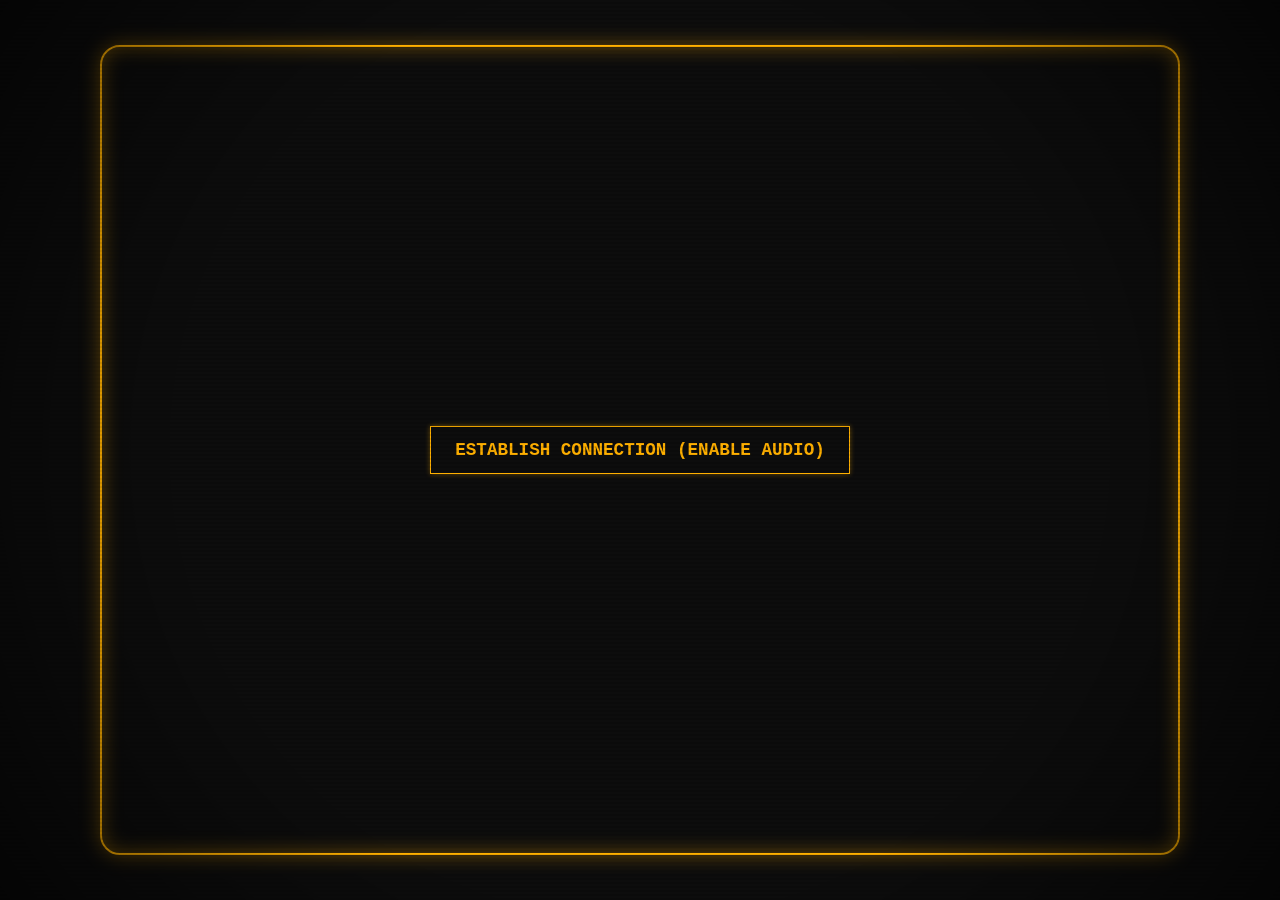
<file: index.html>
<!DOCTYPE html>
<html lang="en">
<head>
    <meta charset="UTF-8">
    <meta name="viewport" content="width=device-width, initial-scale=1.0">
    <title>Aperture Science - Test Subject Dossier: Toni Totov</title>
    <link rel="stylesheet" href="style.css">
    <meta name="description" content="Interactive Terminal CV for Valve Corporation - Toni Totov">
</head>
<body>
    <div class="crt-overlay"></div>
    <div class="scanlines"></div>
    
    <div class="terminal-container">
        <!-- Init Screen (Required to allow browser audio playback) -->
        <div id="init-screen" class="screen active">
            <button id="init-btn">ESTABLISH CONNECTION (ENABLE AUDIO)</button>
        </div>

        <!-- Boot Sequence -->
        <div id="boot-sequence" class="screen hidden">
            <p class="typing" data-text="Aperture OS v.2.3.0..."></p>
            <p class="typing delay-1" data-text="Initializing Core Audio Systems..."></p>
            <p class="typing delay-2" data-text="Loading Test Subject Data [ID: TOTOV]..."></p>
            <p class="typing delay-3" data-text="Access Granted."></p>
            <button id="enter-btn" class="delay-4">Press ENTER to Continue</button>
        </div>

        <!-- Main Interface -->
        <div id="main-interface" class="screen hidden">
            <header>
                <h1>APERTURE SCIENCE TERMINAL</h1>
                <div>
                    <div class="status">STATUS: ONLINE | SUBJECT: TONI TOTOV</div>
                    <div id="bug-counter" style="color: rgba(255, 70, 70, 0.9); font-weight: bold; margin-top: 0.5rem; display: none; text-align: right;">ANOMALIES RESOLVED: 0 / 10</div>
                </div>
            </header>
            
            <nav>
                <button class="nav-btn active" data-target="overview">OVERVIEW</button>
                <button class="nav-btn" data-target="experience">TEST LOGS (EXP)</button>
                <button class="nav-btn" data-target="attributes">CAPABILITIES</button>
                <button class="nav-btn" data-target="motivation">MOTIVATION</button>
                <button class="nav-btn" data-target="contact">CONTACT</button>
            </nav>

            <main>
                <section id="overview" class="content-section active">
                    <h2>Test Subject Overview</h2>
                    <p>Name: Toni Totov</p>
                    <p>Designation: Performance Marketing Specialist</p>
                    <p>Location: Sofia, Bulgaria (Willing to relocate)</p>
                    <p>Summary: Currently contributing to digital initiatives at Samsung Electronics. Combines technical skills (C#, Java, HTML) with advanced marketing strategies and AI automation. Seeking to merge a lifelong passion for technology and gaming with a professional career at Valve Corporation. Highly adaptable, heavily reliant on logic, and eager to enhance the Valve Corporation ecosystem.</p>
                </section>

                <section id="experience" class="content-section hidden">
                    <h2>Recent Testing Logs (Experience)</h2>
                    <p><strong>[JAN 2026 - PRESENT] Samsung Electronics</strong></p>
                    <p>> Role: Performance Marketing Specialist</p>
                    <p style="margin-bottom: 1.5rem;"></p>
                    
                    <p><strong>[APR 2024 - DEC 2025] Q Music Media Group Ltd.</strong></p>
                    <p>> Role: Digital Marketing Specialist</p>
                    <p>> Note: Focused on leveraging AI in business and generative AI for learning and development.</p>
                    <p style="margin-bottom: 1.5rem;"></p>

                    <p><strong>[DEC 2021 - JAN 2024] Virginia Records</strong></p>
                    <p>> Roles: Digital Business Dev. Manager / Business Dev. Assistant</p>
                    <p>> Note: Supported business growth, strategic partnerships, and digital expansion.</p>
                </section>
                
                <section id="attributes" class="content-section hidden">
                    <h2>System Capabilities & Skills</h2>
                    <ul class="skills-list">
                        <li><span class="skill-name">Digital Marketing</span> <span class="progress-bar"><span class="fill" style="width: 95%;"></span></span> EXPERT</li>
                        <li><span class="skill-name">AI Automation</span> <span class="progress-bar"><span class="fill" style="width: 85%;"></span></span> ADVANCED</li>
                        <li><span class="skill-name">Graphic Design</span> <span class="progress-bar"><span class="fill" style="width: 90%;"></span></span> MAX LEVEL</li>
                        <li><span class="skill-name">Business Dev</span> <span class="progress-bar"><span class="fill" style="width: 80%;"></span></span> HIGH</li>
                        <li><span class="skill-name">C# / Java / HTML</span> <span class="progress-bar"><span class="fill" style="width: 40%;"></span></span> FUNCTIONAL</li>
                    </ul>
                    <div style="margin-top: 1.5rem; border-top: 1px dashed var(--aperture-amber-dim); padding-top: 1rem;">
                        <strong>ACQUIRED CERTIFICATIONS:</strong><br>
                        > Google Digital Marketing & E-commerce (Coursera)<br>
                        > Introduction to Cybersecurity<br>
                        > Chatbot Building Essentials with IBM<br>
                        > Learn Intermediate Java / HTML Forms (Codecademy)<br>
                        > Marketing with Canva
                    </div>
                </section>

                <section id="profile" class="content-section hidden">
                    <h2>Psychological Profile</h2>
                    <p>> EXTREMELY CURIOUS. Shows high aptitude for learning new skills independently.</p>
                    <p>> HIGHLY ORGANIZED. Capable of facilitating complex business processes and logistics.</p>
                    <p>> CREATIVE PROBLEM SOLVER. Approaches challenges from unconventional angles.</p>
                    <p>> Warning: Subject has a tendency to spend excessive hours exploring Steam. This is considered a valuable asset.</p>
                    <p style="margin-top: 1.5rem; font-style: italic; color: rgba(255, 70, 70, 0.9);">
                        > GLaDOS Note: The Enrichment Center reminds you that Test Subject Totov will not threaten to stab you, and in fact, cannot speak. Extensive testing has shown he responds well to both positive reinforcement and deadly neurotoxin. Please hire him before I run out of tests.
                    </p>
                </section>

                <section id="motivation" class="content-section hidden">
                    <h2>Statement of Intent</h2>
                    <p>I am highly motivated to join Valve Corporation because I deeply resonate with your first-hand, authentic communication with the community. All my life, I've wanted to be part of something meaningful that leaves a positive mark on the world. My goal is to turn my lifelong passion into a profession. Doing so allows me to give 100%—and beyond—finding true fulfillment in my work while serving a community that shares my exact same passion.</p>
                    <br>
                    <p>I want to feel a true sense of belonging where I work. I am looking for an environment where my strengths are valued and utilized, rather than one that merely focuses on mitigating weaknesses. I thrive when given the freedom to work on projects that genuinely motivate me, and where I am actively encouraged to learn and evolve. I don't want to just be handed monotonous, logistical tasks. I refuse to be boxed in or stifled; I want the space to continuously grow, innovate, and contribute.</p>
                    <p style="margin-top: 1.5rem; font-style: italic; color: rgba(255, 70, 70, 0.9);">
                        > GLaDOS Note: The subject exhibits a dangerously high level of optimism and a desire for 'meaning.' How quaint. He demands 'freedom to grow' and refuses to do 'boring tasks.' We will see how this attitude holds up after 400 hours of continuous testing in the neurotoxin wing.
                    </p>
                </section>

                <section id="contact" class="content-section hidden">
                    <h2>Initiate Contact Sequence</h2>
                    <p>If you believe this subject is suitable for testing (employment), please initiate the contact protocol.</p>
                    <p>Email: <a href="mailto:tonytotov@gmail.com" class="link">tonytotov@gmail.com</a></p>
                    <p>Phone: <a href="tel:+359889846860" class="link">+359 889 846 860</a></p>
                    <p>Network: <a href="https://www.linkedin.com/in/tonitotov" target="_blank" class="link">LinkedIn Profile</a><span class="blink">_</span></p>
                    
                    <div style="margin-top: 2rem; border: 1px dashed var(--aperture-amber); padding: 1.5rem; text-align: center; border-radius: 10px;">
                        <p style="margin-bottom: 1rem;">> GENERATE PHYSICAL DOSSIER</p>
                        <a href="print.html" target="_blank" style="display: inline-block; padding: 0.8rem 1.5rem; border: 2px solid var(--aperture-amber); color: #000; background-color: var(--aperture-amber); text-decoration: none; font-weight: bold; cursor: pointer; text-transform: uppercase;">Print / Download PDF</a>
                        <p style="font-size: 0.8rem; margin-top: 1rem; opacity: 0.8;">Note: Enable "Background graphics" in the print dialog to maintain visual integrity.</p>
                    </div>

                    <p style="margin-top: 1.5rem; font-style: italic;">
                        > The cake is a lie, but this candidate is real.
                    </p>
                </section>
            </main>
            
            <footer>
                <p>Aperture Science &copy; 1998 - 2026. "We do what we must, because we can."</p>
                <p style="font-size: 0.75rem; margin-top: 0.5rem; color: rgba(255,176,0,0.5);">No copyright infringement intended. Only to be seen from Valve Corporation. (Please don't incinerate this CV.)</p>
            </footer>
        </div>
    </div>
    
    <script src="script.js"></script>
</body>
</html>
</file>
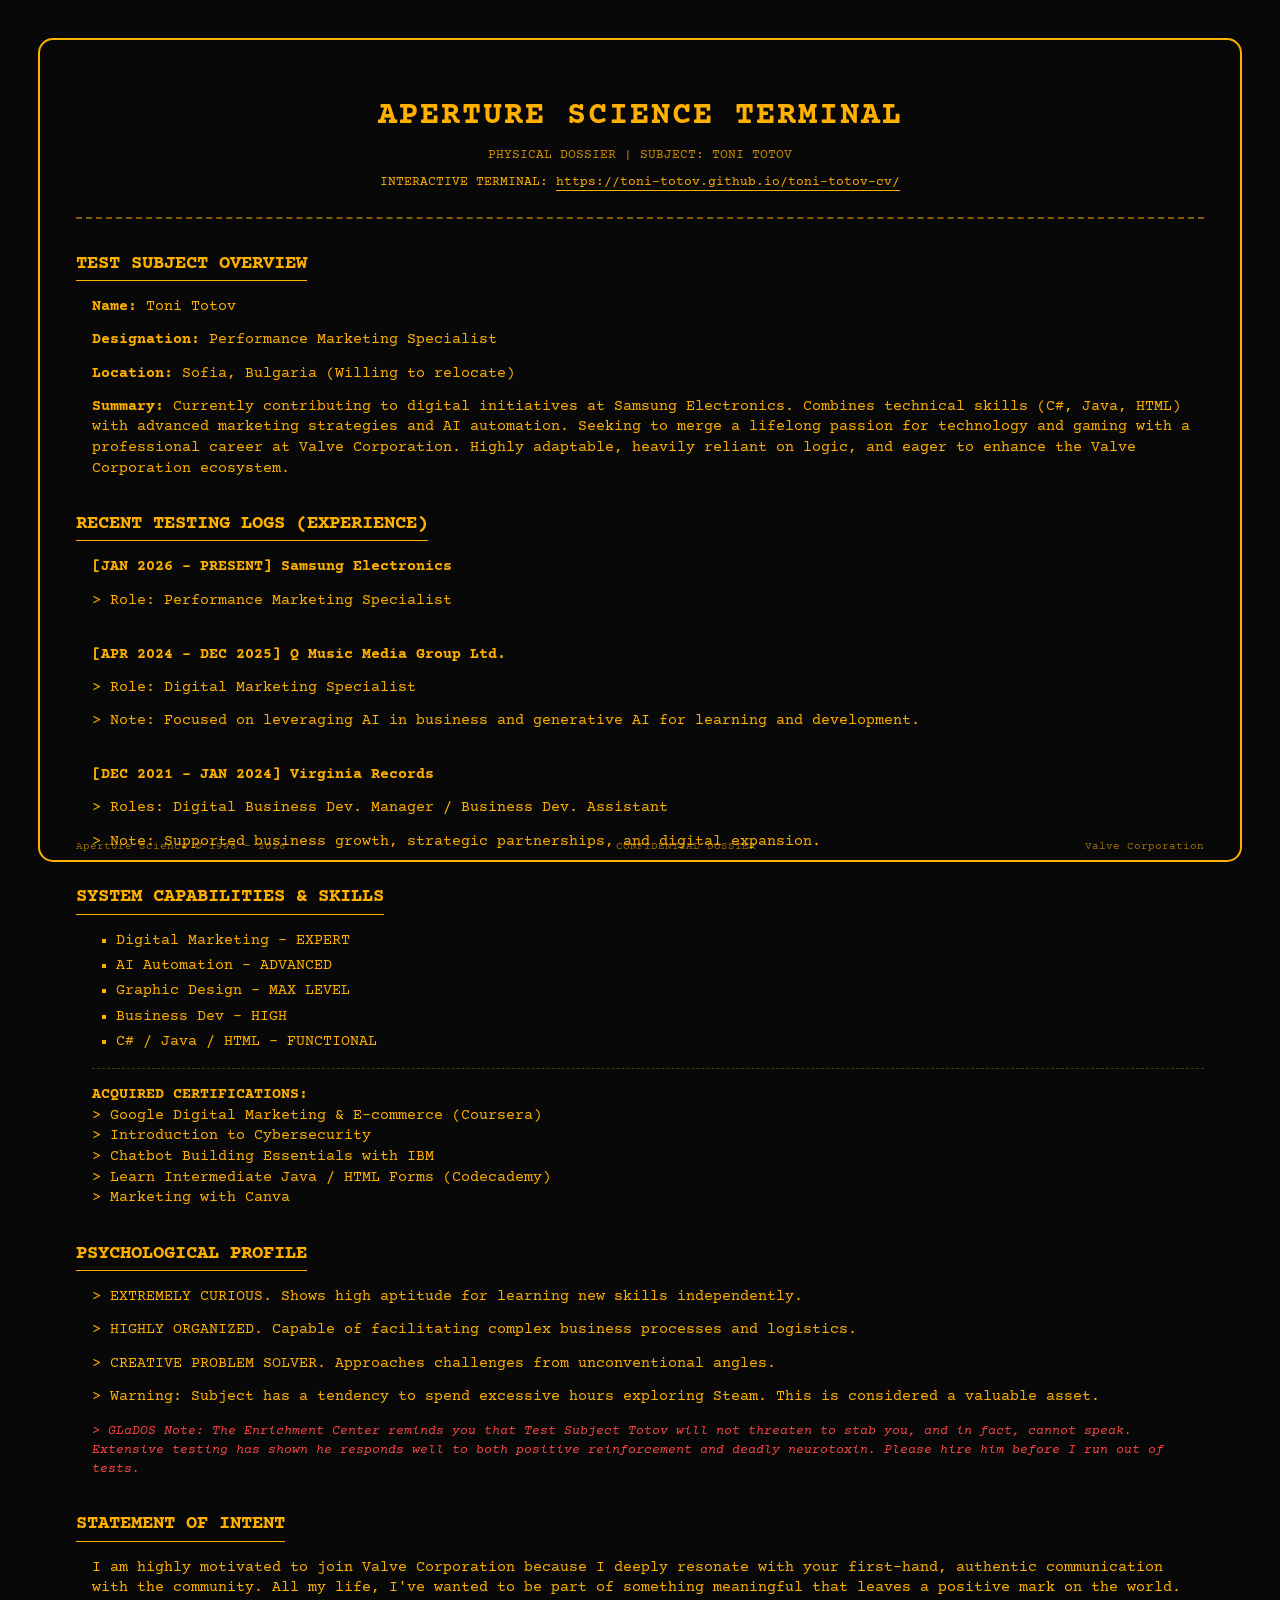
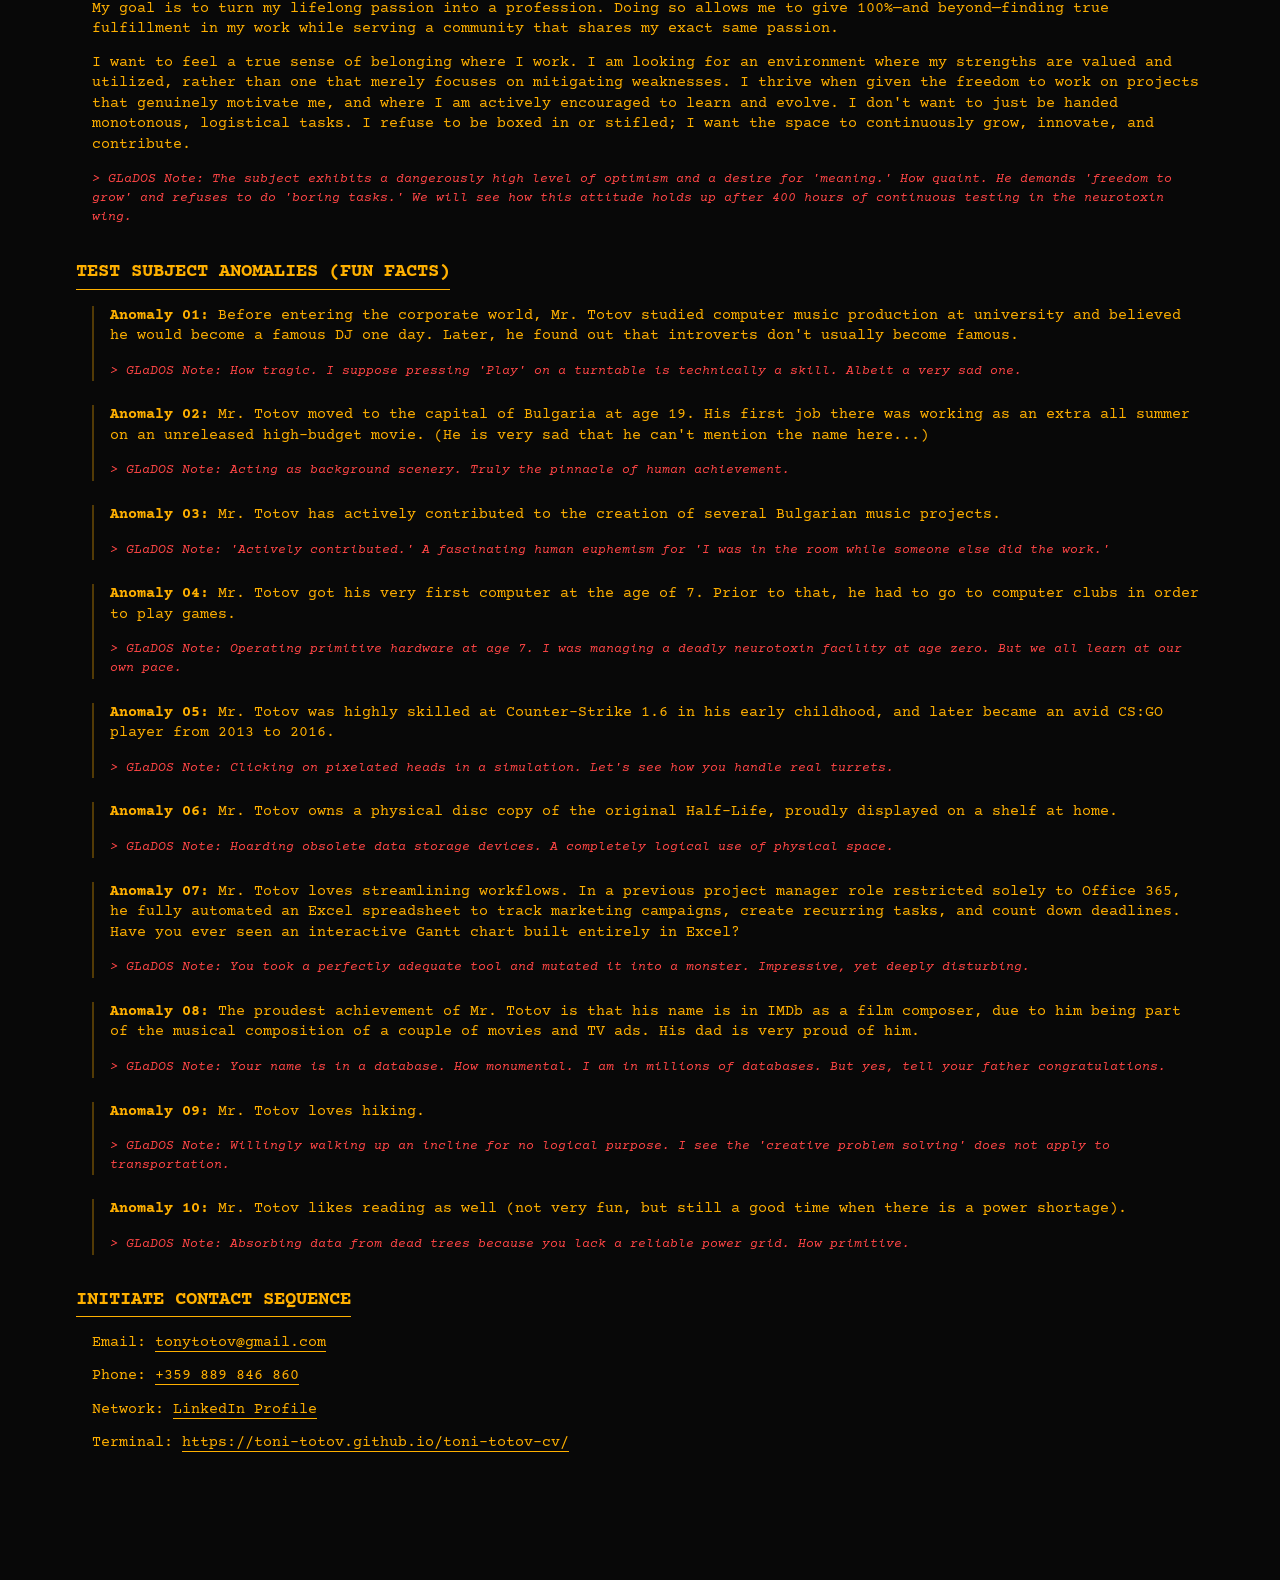
<file: print.html>
<!DOCTYPE html>
<html lang="en">
<head>
    <meta charset="UTF-8">
    <meta name="viewport" content="width=device-width, initial-scale=1.0">
    <title>Aperture Science - Test Subject Dossier: Toni Totov (Printable)</title>
    <link rel="stylesheet" href="print.css">
</head>
<body>
    <div class="page-border"></div>

    <div class="fixed-footer">
        <span>Aperture Science &copy; 1998 - 2026</span>
        <span>CONFIDENTIAL DOSSIER</span>
        <span>Valve Corporation</span>
    </div>

    <table class="print-layout-table">
        <thead class="print-header">
            <tr>
                <td><div class="header-spacer"></div></td>
            </tr>
        </thead>
        <tbody>
            <tr>
                <td>
                    <div class="document-container">
                        <header class="doc-header">
                            <h1>APERTURE SCIENCE TERMINAL</h1>
                            <div class="status">PHYSICAL DOSSIER | SUBJECT: TONI TOTOV</div>
                            <div style="margin-top: 0.5rem; font-size: 10pt;">INTERACTIVE TERMINAL: <a href="https://toni-totov.github.io/toni-totov-cv/">https://toni-totov.github.io/toni-totov-cv/</a></div>
                            <div class="divider"></div>
                        </header>

        <section class="overview">
            <h2>TEST SUBJECT OVERVIEW</h2>
            <div class="content-block">
                <p><strong>Name:</strong> Toni Totov</p>
                <p><strong>Designation:</strong> Performance Marketing Specialist</p>
                <p><strong>Location:</strong> Sofia, Bulgaria (Willing to relocate)</p>
                <p><strong>Summary:</strong> Currently contributing to digital initiatives at Samsung Electronics. Combines technical skills (C#, Java, HTML) with advanced marketing strategies and AI automation. Seeking to merge a lifelong passion for technology and gaming with a professional career at Valve Corporation. Highly adaptable, heavily reliant on logic, and eager to enhance the Valve Corporation ecosystem.</p>
            </div>
        </section>

        <section class="experience">
            <h2>RECENT TESTING LOGS (EXPERIENCE)</h2>
            <div class="content-block">
                <p><strong>[JAN 2026 - PRESENT] Samsung Electronics</strong></p>
                <p>> Role: Performance Marketing Specialist</p>
                <br>
                <p><strong>[APR 2024 - DEC 2025] Q Music Media Group Ltd.</strong></p>
                <p>> Role: Digital Marketing Specialist</p>
                <p>> Note: Focused on leveraging AI in business and generative AI for learning and development.</p>
                <br>
                <p><strong>[DEC 2021 - JAN 2024] Virginia Records</strong></p>
                <p>> Roles: Digital Business Dev. Manager / Business Dev. Assistant</p>
                <p>> Note: Supported business growth, strategic partnerships, and digital expansion.</p>
            </div>
        </section>

        <section class="attributes">
            <h2>SYSTEM CAPABILITIES & SKILLS</h2>
            <div class="content-block">
                <ul class="skills-list">
                    <li>Digital Marketing - EXPERT</li>
                    <li>AI Automation - ADVANCED</li>
                    <li>Graphic Design - MAX LEVEL</li>
                    <li>Business Dev - HIGH</li>
                    <li>C# / Java / HTML - FUNCTIONAL</li>
                </ul>
                <div class="certs">
                    <strong>ACQUIRED CERTIFICATIONS:</strong><br>
                    > Google Digital Marketing & E-commerce (Coursera)<br>
                    > Introduction to Cybersecurity<br>
                    > Chatbot Building Essentials with IBM<br>
                    > Learn Intermediate Java / HTML Forms (Codecademy)<br>
                    > Marketing with Canva
                </div>
            </div>
        </section>

        <section class="profile">
            <h2>PSYCHOLOGICAL PROFILE</h2>
            <div class="content-block">
                <p>> EXTREMELY CURIOUS. Shows high aptitude for learning new skills independently.</p>
                <p>> HIGHLY ORGANIZED. Capable of facilitating complex business processes and logistics.</p>
                <p>> CREATIVE PROBLEM SOLVER. Approaches challenges from unconventional angles.</p>
                <p>> Warning: Subject has a tendency to spend excessive hours exploring Steam. This is considered a valuable asset.</p>
                <p class="glados-note">
                    > GLaDOS Note: The Enrichment Center reminds you that Test Subject Totov will not threaten to stab you, and in fact, cannot speak. Extensive testing has shown he responds well to both positive reinforcement and deadly neurotoxin. Please hire him before I run out of tests.
                </p>
            </div>
        </section>

        <section class="motivation">
            <h2>STATEMENT OF INTENT</h2>
            <div class="content-block">
                <p>I am highly motivated to join Valve Corporation because I deeply resonate with your first-hand, authentic communication with the community. All my life, I've wanted to be part of something meaningful that leaves a positive mark on the world. My goal is to turn my lifelong passion into a profession. Doing so allows me to give 100%—and beyond—finding true fulfillment in my work while serving a community that shares my exact same passion.</p>
                <p>I want to feel a true sense of belonging where I work. I am looking for an environment where my strengths are valued and utilized, rather than one that merely focuses on mitigating weaknesses. I thrive when given the freedom to work on projects that genuinely motivate me, and where I am actively encouraged to learn and evolve. I don't want to just be handed monotonous, logistical tasks. I refuse to be boxed in or stifled; I want the space to continuously grow, innovate, and contribute.</p>
                <p class="glados-note">
                    > GLaDOS Note: The subject exhibits a dangerously high level of optimism and a desire for 'meaning.' How quaint. He demands 'freedom to grow' and refuses to do 'boring tasks.' We will see how this attitude holds up after 400 hours of continuous testing in the neurotoxin wing.
                </p>
            </div>
        </section>

        <div class="page-break"></div>

        <section class="anomalies">
            <h2>TEST SUBJECT ANOMALIES (FUN FACTS)</h2>
            <div class="content-block">
                <div class="anomaly-item">
                    <p><strong>Anomaly 01:</strong> Before entering the corporate world, Mr. Totov studied computer music production at university and believed he would become a famous DJ one day. Later, he found out that introverts don't usually become famous.</p>
                    <p class="glados-note">> GLaDOS Note: How tragic. I suppose pressing 'Play' on a turntable is technically a skill. Albeit a very sad one.</p>
                </div>
                <div class="anomaly-item">
                    <p><strong>Anomaly 02:</strong> Mr. Totov moved to the capital of Bulgaria at age 19. His first job there was working as an extra all summer on an unreleased high-budget movie. (He is very sad that he can't mention the name here...)</p>
                    <p class="glados-note">> GLaDOS Note: Acting as background scenery. Truly the pinnacle of human achievement.</p>
                </div>
                <div class="anomaly-item">
                    <p><strong>Anomaly 03:</strong> Mr. Totov has actively contributed to the creation of several Bulgarian music projects.</p>
                    <p class="glados-note">> GLaDOS Note: 'Actively contributed.' A fascinating human euphemism for 'I was in the room while someone else did the work.'</p>
                </div>
                <div class="anomaly-item">
                    <p><strong>Anomaly 04:</strong> Mr. Totov got his very first computer at the age of 7. Prior to that, he had to go to computer clubs in order to play games.</p>
                    <p class="glados-note">> GLaDOS Note: Operating primitive hardware at age 7. I was managing a deadly neurotoxin facility at age zero. But we all learn at our own pace.</p>
                </div>
                <div class="anomaly-item">
                    <p><strong>Anomaly 05:</strong> Mr. Totov was highly skilled at Counter-Strike 1.6 in his early childhood, and later became an avid CS:GO player from 2013 to 2016.</p>
                    <p class="glados-note">> GLaDOS Note: Clicking on pixelated heads in a simulation. Let's see how you handle real turrets.</p>
                </div>
                <div class="anomaly-item">
                    <p><strong>Anomaly 06:</strong> Mr. Totov owns a physical disc copy of the original Half-Life, proudly displayed on a shelf at home.</p>
                    <p class="glados-note">> GLaDOS Note: Hoarding obsolete data storage devices. A completely logical use of physical space.</p>
                </div>
                <div class="anomaly-item">
                    <p><strong>Anomaly 07:</strong> Mr. Totov loves streamlining workflows. In a previous project manager role restricted solely to Office 365, he fully automated an Excel spreadsheet to track marketing campaigns, create recurring tasks, and count down deadlines. Have you ever seen an interactive Gantt chart built entirely in Excel?</p>
                    <p class="glados-note">> GLaDOS Note: You took a perfectly adequate tool and mutated it into a monster. Impressive, yet deeply disturbing.</p>
                </div>
                <div class="anomaly-item">
                    <p><strong>Anomaly 08:</strong> The proudest achievement of Mr. Totov is that his name is in IMDb as a film composer, due to him being part of the musical composition of a couple of movies and TV ads. His dad is very proud of him.</p>
                    <p class="glados-note">> GLaDOS Note: Your name is in a database. How monumental. I am in millions of databases. But yes, tell your father congratulations.</p>
                </div>
                <div class="anomaly-item">
                    <p><strong>Anomaly 09:</strong> Mr. Totov loves hiking.</p>
                    <p class="glados-note">> GLaDOS Note: Willingly walking up an incline for no logical purpose. I see the 'creative problem solving' does not apply to transportation.</p>
                </div>
                <div class="anomaly-item">
                    <p><strong>Anomaly 10:</strong> Mr. Totov likes reading as well (not very fun, but still a good time when there is a power shortage).</p>
                    <p class="glados-note">> GLaDOS Note: Absorbing data from dead trees because you lack a reliable power grid. How primitive.</p>
                </div>
            </div>
        </section>

        <section class="contact-print">
            <h2>INITIATE CONTACT SEQUENCE</h2>
            <div class="content-block">
                <p>Email: <a href="mailto:tonytotov@gmail.com">tonytotov@gmail.com</a></p>
                <p>Phone: <a href="tel:+359889846860">+359 889 846 860</a></p>
                <p>Network: <a href="https://www.linkedin.com/in/tonitotov">LinkedIn Profile</a></p>
                <p>Terminal: <a href="https://toni-totov.github.io/toni-totov-cv/">https://toni-totov.github.io/toni-totov-cv/</a></p>
            </div>
        </section>

                    </div>
                </td>
            </tr>
        </tbody>
        <tfoot class="print-footer">
            <tr>
                <td>
                    <div class="footer-spacer">.</div>
                </td>
            </tr>
        </tfoot>
    </table>

    <script>
        window.onload = function() {
            setTimeout(() => {
                window.print();
            }, 500);
        };
    </script>
</body>
</html>
</file>
<file: style.css>
:root {
    --aperture-amber: #ffb000;
    --aperture-amber-dim: rgba(255, 176, 0, 0.4);
    --bg-color: #0d0d0d;
}

* {
    margin: 0;
    padding: 0;
    box-sizing: border-box;
}

body {
    background-color: var(--bg-color);
    color: var(--aperture-amber);
    font-family: 'Courier New', Courier, monospace;
    overflow: hidden;
    height: 100vh;
    display: flex;
    justify-content: center;
    align-items: center;
}

/* CRT Effects */
.crt-overlay {
    position: fixed;
    top: 0;
    left: 0;
    width: 100vw;
    height: 100vh;
    background: radial-gradient(circle, rgba(0,0,0,0) 60%, rgba(0,0,0,0.6) 100%);
    pointer-events: none;
    z-index: 100;
}

.scanlines {
    position: fixed;
    top: 0;
    left: 0;
    width: 100vw;
    height: 100vh;
    background: linear-gradient(to bottom, rgba(255,255,255,0), rgba(255,255,255,0) 50%, rgba(0,0,0,0.1) 50%, rgba(0,0,0,0.1));
    background-size: 100% 4px;
    pointer-events: none;
    z-index: 99;
    opacity: 0.8;
}

.terminal-container {
    width: 90vw;
    max-width: calc(90vh * 4 / 3);
    aspect-ratio: 4 / 3;
    border: 2px solid var(--aperture-amber);
    padding: 2.5rem;
    position: relative;
    box-shadow: 0 0 20px var(--aperture-amber-dim), inset 0 0 20px var(--aperture-amber-dim);
    text-shadow: 0 0 5px var(--aperture-amber);
    overflow-y: auto;
    border-radius: 20px; /* Slightly rounder like a CRT screen */
    background-color: rgba(13, 13, 13, 0.95);
}

/* Text Flicker Animation */
@keyframes textFlicker {
    0% { opacity: 0.95; }
    5% { opacity: 0.8; text-shadow: none; }
    10% { opacity: 0.95; text-shadow: 0 0 5px var(--aperture-amber); }
    15% { opacity: 1; }
    50% { opacity: 0.98; }
    100% { opacity: 0.95; }
}

.terminal-container {
    animation: textFlicker 4s infinite;
}

.screen {
    width: 100%;
    height: 100%;
    display: flex;
    flex-direction: column;
}

.hidden {
    display: none !important;
}

/* Boot Sequence & Init */
#boot-sequence, #init-screen {
    justify-content: center;
    align-items: center;
    text-align: center;
}

#boot-sequence p {
    font-size: 1.5rem;
    margin-bottom: 1.5rem;
    min-height: 2rem;
}

button {
    background: transparent;
    border: 1px solid var(--aperture-amber);
    color: var(--aperture-amber);
    padding: 0.8rem 1.5rem;
    font-family: inherit;
    font-size: 1.1rem;
    font-weight: bold;
    cursor: pointer;
    text-transform: uppercase;
    transition: all 0.2s ease;
    box-shadow: 0 0 5px var(--aperture-amber-dim);
}

button:hover {
    background: var(--aperture-amber);
    color: var(--bg-color);
    box-shadow: 0 0 15px var(--aperture-amber);
    text-shadow: none;
}

/* Main Interface */
header {
    border-bottom: 2px dashed var(--aperture-amber);
    padding-bottom: 1.5rem;
    margin-bottom: 2rem;
    display: flex;
    justify-content: space-between;
    align-items: baseline;
    flex-wrap: wrap;
    gap: 1rem;
}

header h1 {
    font-size: 2.2rem;
    letter-spacing: 2px;
}

.status {
    font-weight: bold;
}

nav {
    display: flex;
    gap: 1rem;
    margin-bottom: 2.5rem;
    flex-wrap: wrap;
}

.nav-btn {
    flex: 1;
    min-width: 150px;
}

.nav-btn.active {
    background: var(--aperture-amber);
    color: var(--bg-color);
    text-shadow: none;
}

main {
    font-size: 1.2rem;
    line-height: 1.8;
    flex-grow: 1;
}

.content-section {
    animation: fadeIn 0.4s ease-out;
}

@keyframes fadeIn {
    from { opacity: 0; transform: translateY(15px); }
    to { opacity: 1; transform: translateY(0); }
}

h2 {
    margin-bottom: 2rem;
    border-bottom: 1px solid var(--aperture-amber-dim);
    display: inline-block;
    font-size: 1.8rem;
}

p {
    margin-bottom: 1.5rem;
}

/* Skills List */
.skills-list {
    list-style: none;
}

.skills-list li {
    margin-bottom: 1.5rem;
    display: flex;
    align-items: center;
    gap: 1.5rem;
}

.skill-name {
    width: 200px;
    font-weight: bold;
}

.progress-bar {
    flex-grow: 1;
    height: 18px;
    border: 1px solid var(--aperture-amber);
    position: relative;
    background: rgba(255, 176, 0, 0.1);
}

.fill {
    height: 100%;
    background: var(--aperture-amber);
    position: absolute;
    top: 0;
    left: 0;
    box-shadow: 0 0 10px var(--aperture-amber);
    transition: width 1s ease-out;
}

footer {
    margin-top: 3rem;
    font-size: 0.9rem;
    opacity: 0.7;
    border-top: 1px dashed var(--aperture-amber-dim);
    padding-top: 1rem;
}

.link {
    color: var(--aperture-amber);
    text-decoration: none;
    border-bottom: 1px solid var(--aperture-amber);
}

.link:hover {
    background: var(--aperture-amber);
    color: var(--bg-color);
    text-shadow: none;
}

.blink {
    animation: blinker 1s step-end infinite;
}

@keyframes blinker {
    50% { opacity: 0; }
}

/* Scrollbar */
::-webkit-scrollbar {
    width: 12px;
}
::-webkit-scrollbar-track {
    background: var(--bg-color);
    border-left: 1px solid var(--aperture-amber-dim);
}
::-webkit-scrollbar-thumb {
    background: var(--aperture-amber);
}
::-webkit-scrollbar-thumb:hover {
    background: #ffc433;
}

/* Anomalies / Easter Eggs */
.anomaly-bug {
    position: absolute;
    color: rgba(255, 70, 70, 0.9);
    font-size: 0.9rem;
    font-weight: bold;
    cursor: crosshair;
    z-index: 200;
    pointer-events: auto;
    animation: bugFlicker 2s infinite;
    text-shadow: 0 0 5px rgba(255, 50, 50, 0.8);
    transition: color 0.3s ease, text-shadow 0.3s ease;
    user-select: none;
    white-space: nowrap;
}

.anomaly-bug:hover {
    color: #fff !important;
    text-shadow: 0 0 10px #fff !important;
    z-index: 1000;
}

@keyframes bugFlicker {
    0%, 100% { transform: translate(0, 0); }
    10% { transform: translate(1px, -1px); }
    12% { transform: translate(-1px, 1px); }
}

.anomaly-tooltip {
    position: absolute;
    bottom: 120%;
    left: 50%;
    transform: translateX(-50%);
    width: 320px;
    background: #000; /* Solid black to ensure text readability */
    border: 1px dashed var(--aperture-amber);
    padding: 1rem;
    color: var(--aperture-amber);
    font-size: 0.95rem;
    box-shadow: 0 0 15px var(--aperture-amber-dim);
    display: none;
    z-index: 1001;
    pointer-events: none;
    white-space: normal;
    text-align: left;
    line-height: 1.4;
}

.anomaly-bug:hover .anomaly-tooltip {
    display: block;
    animation: fadeIn 0.3s ease-out;
}

.anomaly-tooltip.tooltip-bottom {
    bottom: auto;
    top: 120%;
}

/* Responsive */
@media (max-width: 768px) {
    .terminal-container {
        padding: 1.5rem;
    }
    header h1 {
        font-size: 1.5rem;
    }
    .skills-list li {
        flex-direction: column;
        align-items: flex-start;
        gap: 0.5rem;
    }
    .skill-name {
        width: 100%;
    }
    .progress-bar {
        width: 100%;
    }
}
</file>
<file: print.css>
@import url('https://fonts.googleapis.com/css2?family=Courier+Prime:ital,wght@0,400;0,700;1,400&display=swap');

:root {
    --aperture-amber: #ffb000;
    --bg-color: #080808;
    --text-color: #ffb000;
    --glados-red: #ff4646;
}

* {
    box-sizing: border-box;
    margin: 0;
    padding: 0;
    text-shadow: none !important;
    box-shadow: none !important;
}

@page {
    size: A4;
    margin: 0; 
}

body {
    background-color: var(--bg-color);
    color: var(--text-color);
    font-family: 'Courier Prime', monospace;
    font-size: 11pt;
    line-height: 1.4;
    -webkit-print-color-adjust: exact;
    print-color-adjust: exact;
    padding: 0 20mm; 
}

.page-border {
    position: fixed;
    top: 10mm;
    bottom: 10mm;
    left: 10mm;
    right: 10mm;
    border: 2px solid var(--aperture-amber);
    border-radius: 15px;
    pointer-events: none;
    z-index: -1; 
}

.print-layout-table {
    width: 100%;
    border-collapse: collapse;
}

.print-layout-table td {
    padding: 0;
    border: none;
}

.header-spacer {
    height: 25mm;
    color: transparent;
    overflow: hidden;
}

.fixed-footer {
    position: fixed;
    bottom: 12mm;
    left: 20mm;
    right: 20mm;
    display: flex;
    justify-content: space-between;
    font-size: 8pt;
    color: rgba(255, 176, 0, 0.6);
}

.footer-spacer {
    height: 25mm;
    color: transparent;
    overflow: hidden;
}

.document-container {
    max-width: 100%;
    margin: 0 auto;
}

header.doc-header {
    text-align: center;
    margin-bottom: 2rem;
}

header h1 {
    font-size: 24pt;
    letter-spacing: 2px;
    margin-bottom: 0.5rem;
}

.status {
    font-size: 10pt;
    opacity: 0.8;
}

.divider {
    border-top: 2px dashed var(--aperture-amber);
    margin: 1.5rem 0;
    opacity: 0.5;
}

section {
    margin-bottom: 2rem;
    page-break-inside: avoid;
    break-inside: avoid;
}

section.anomalies {
    page-break-inside: auto;
    break-inside: auto;
}

section.motivation {
    page-break-before: always;
    break-before: page;
}

h2 {
    font-size: 14pt;
    margin-bottom: 1rem;
    text-transform: uppercase;
    border-bottom: 1px solid var(--aperture-amber);
    display: inline-block;
    padding-bottom: 0.2rem;
    page-break-after: avoid;
    break-after: avoid;
}

.content-block {
    padding-left: 1rem;
}

p {
    margin-bottom: 0.8rem;
    page-break-inside: avoid;
    break-inside: avoid;
}

strong {
    font-weight: bold;
}

.skills-list {
    list-style-type: square;
    margin-left: 1.5rem;
    margin-bottom: 1rem;
}

.skills-list li {
    margin-bottom: 0.3rem;
}

.certs {
    margin-top: 1rem;
    padding-top: 1rem;
    border-top: 1px dashed rgba(255, 176, 0, 0.3);
}

.glados-note {
    font-style: italic;
    color: var(--glados-red) !important;
    margin-top: 1rem;
    font-size: 10pt;
}

.anomaly-item {
    margin-bottom: 1.5rem;
    border-left: 2px solid rgba(255, 176, 0, 0.3);
    padding-left: 1rem;
    page-break-inside: avoid;
    break-inside: avoid;
}

a {
    color: var(--aperture-amber);
    text-decoration: none;
    border-bottom: 1px solid var(--aperture-amber);
}

footer {
    display: none; /* Replaced by fixed-footer */
}

.page-break {
    page-break-before: always;
}

@media print {
    body {
        background-color: #080808 !important;
        color: #ffb000 !important;
    }
    .glados-note {
        color: #ff4646 !important;
    }
}
</file>
